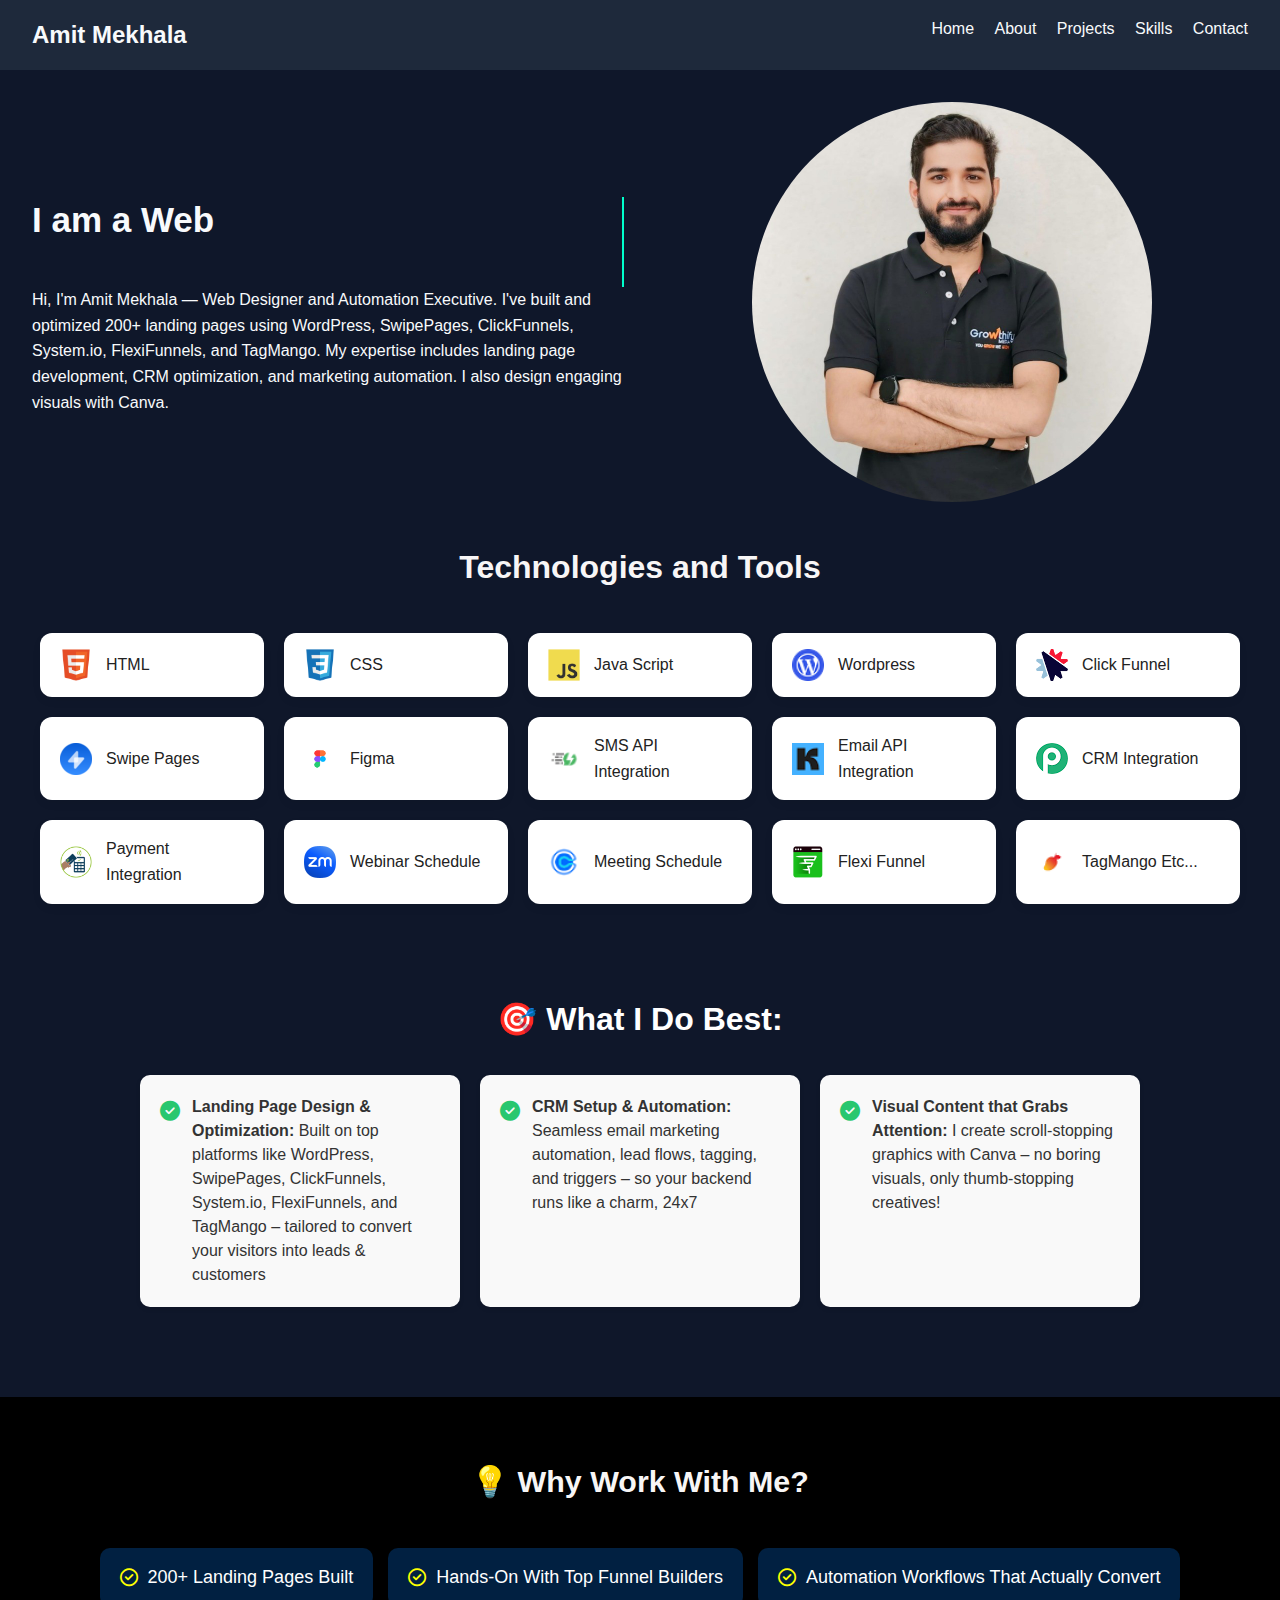
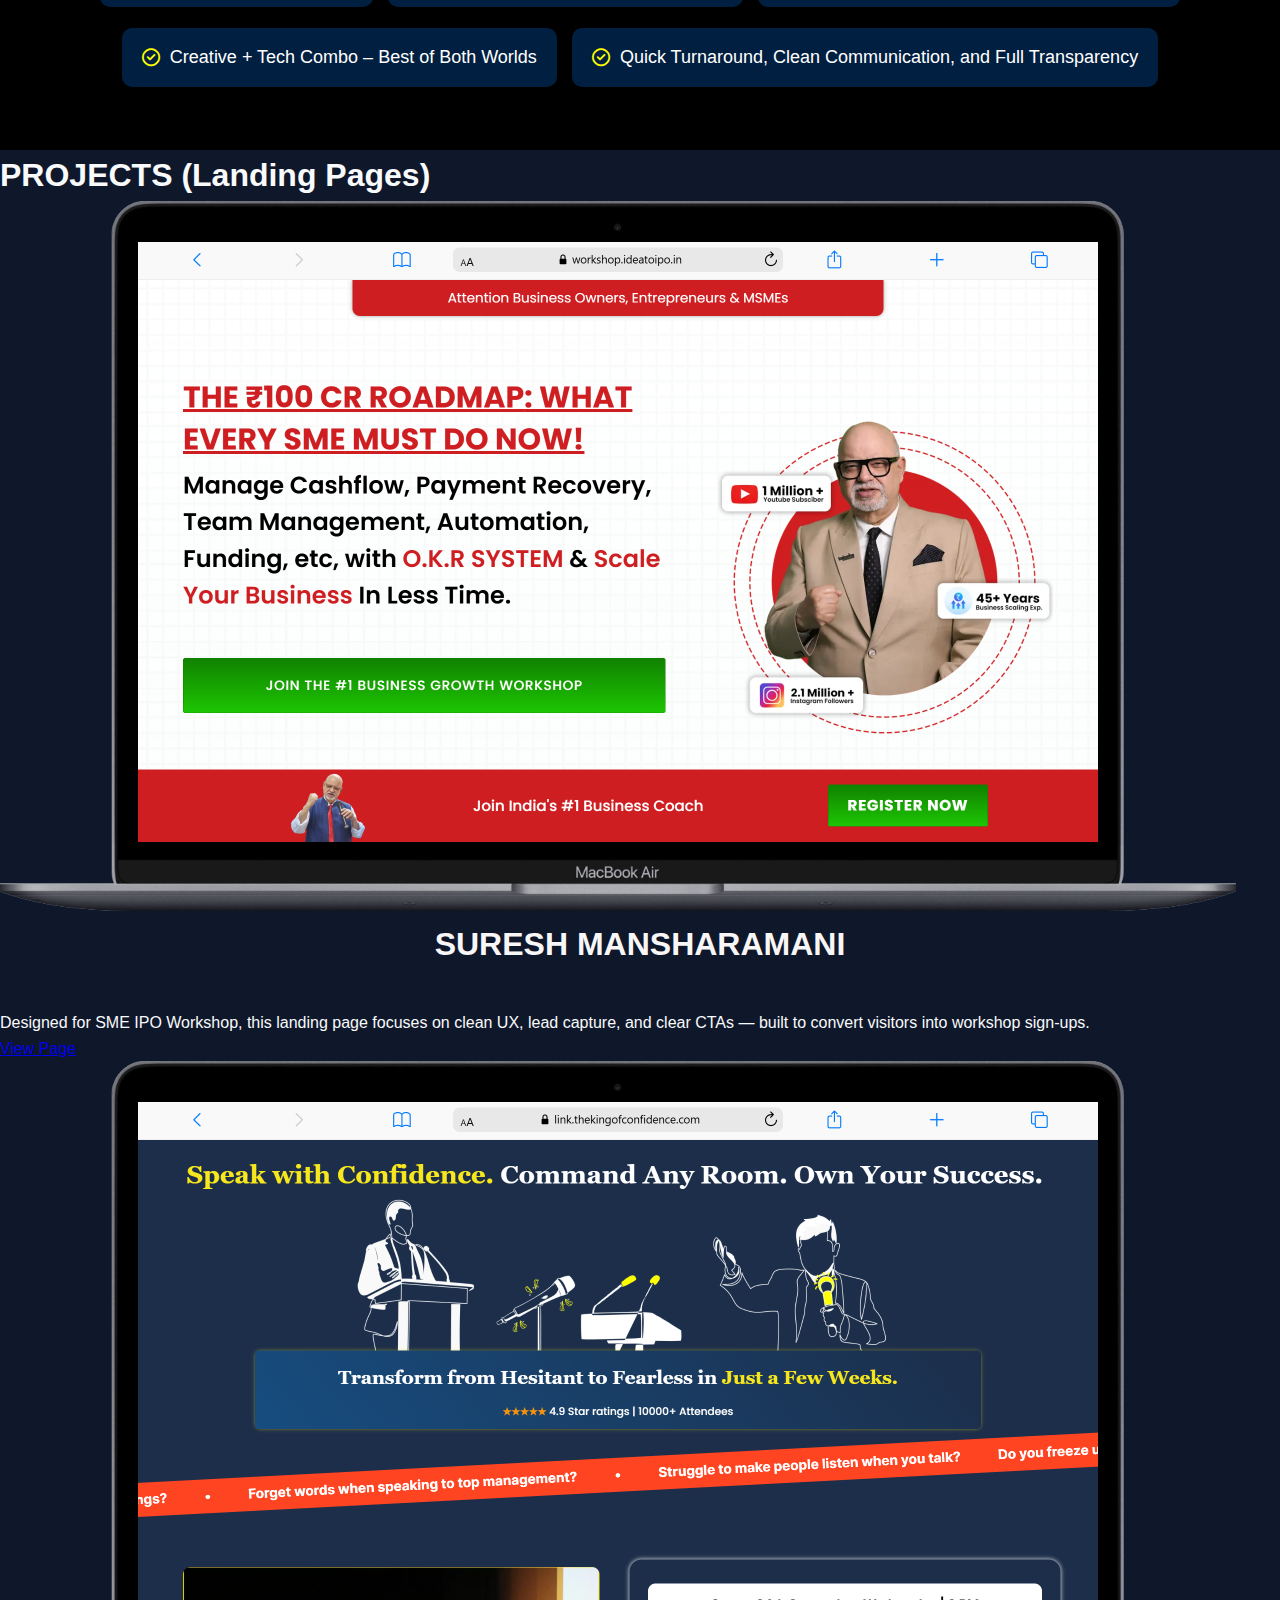
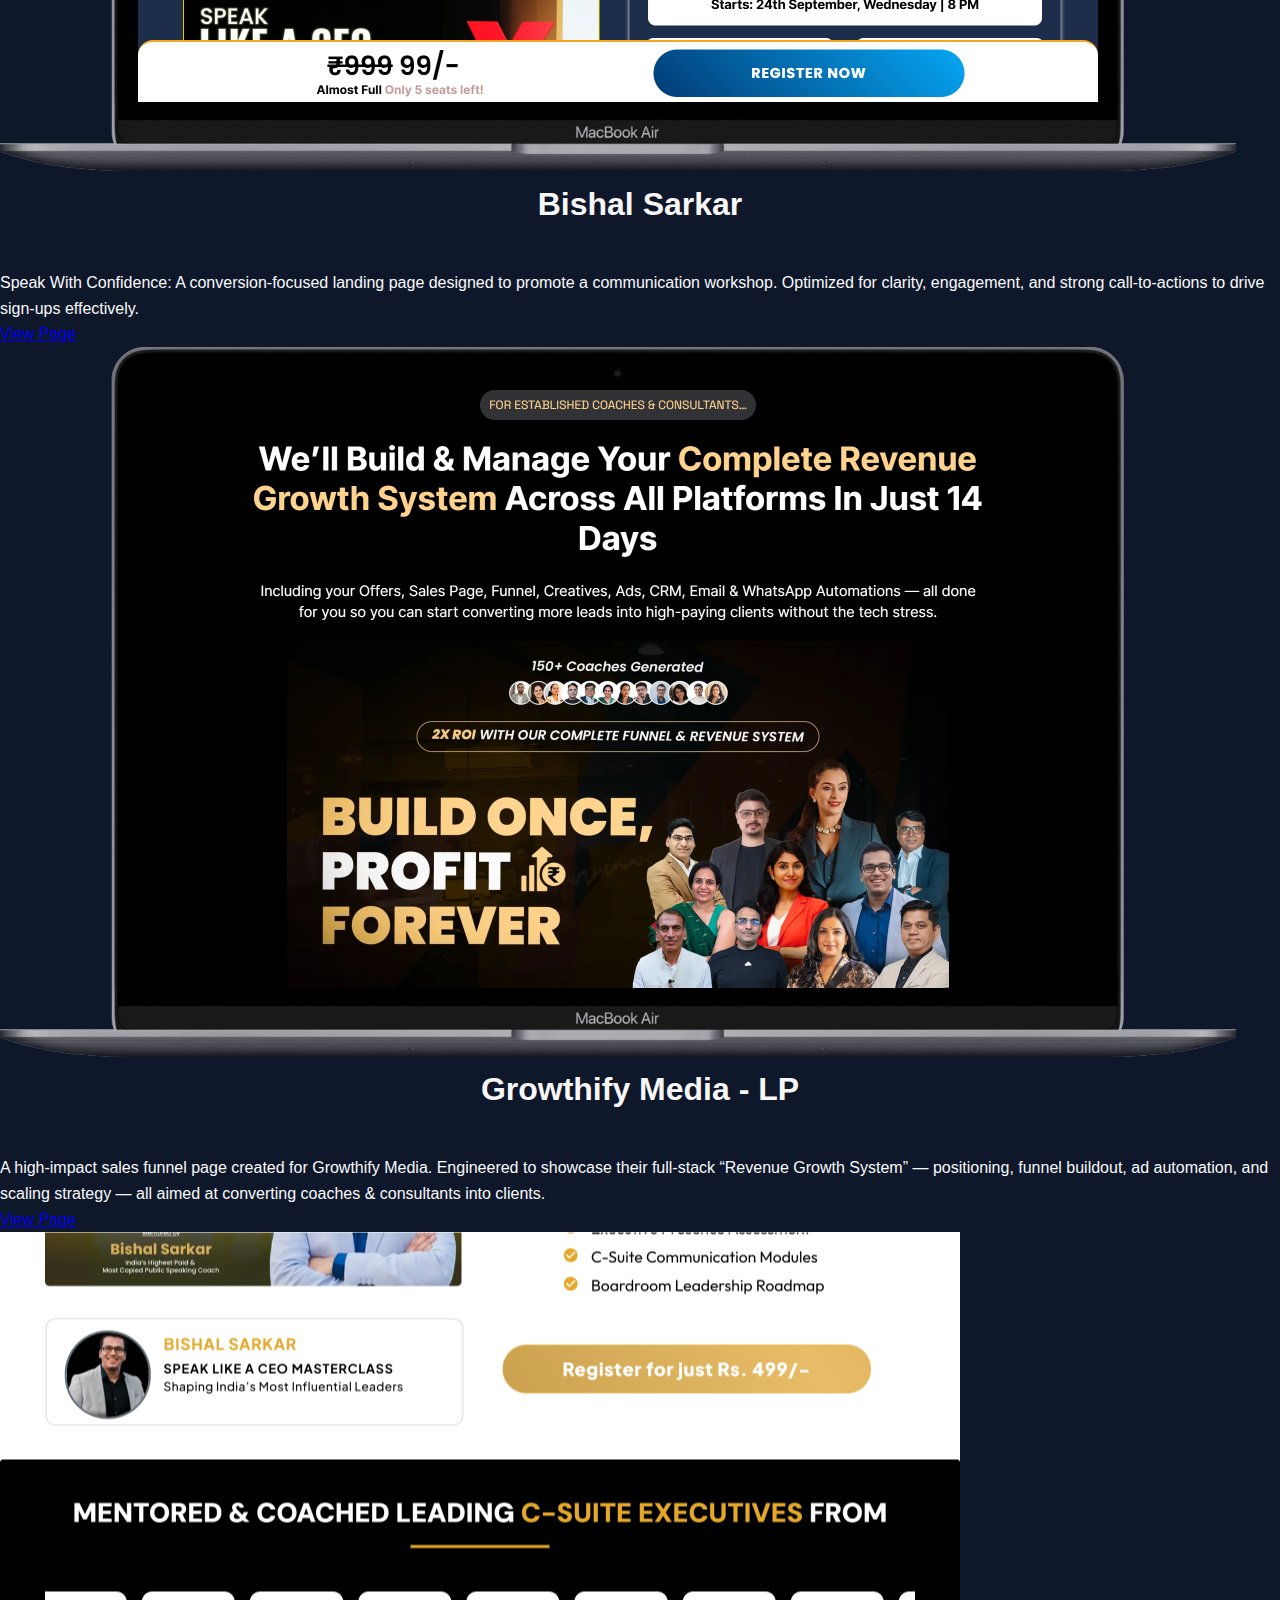
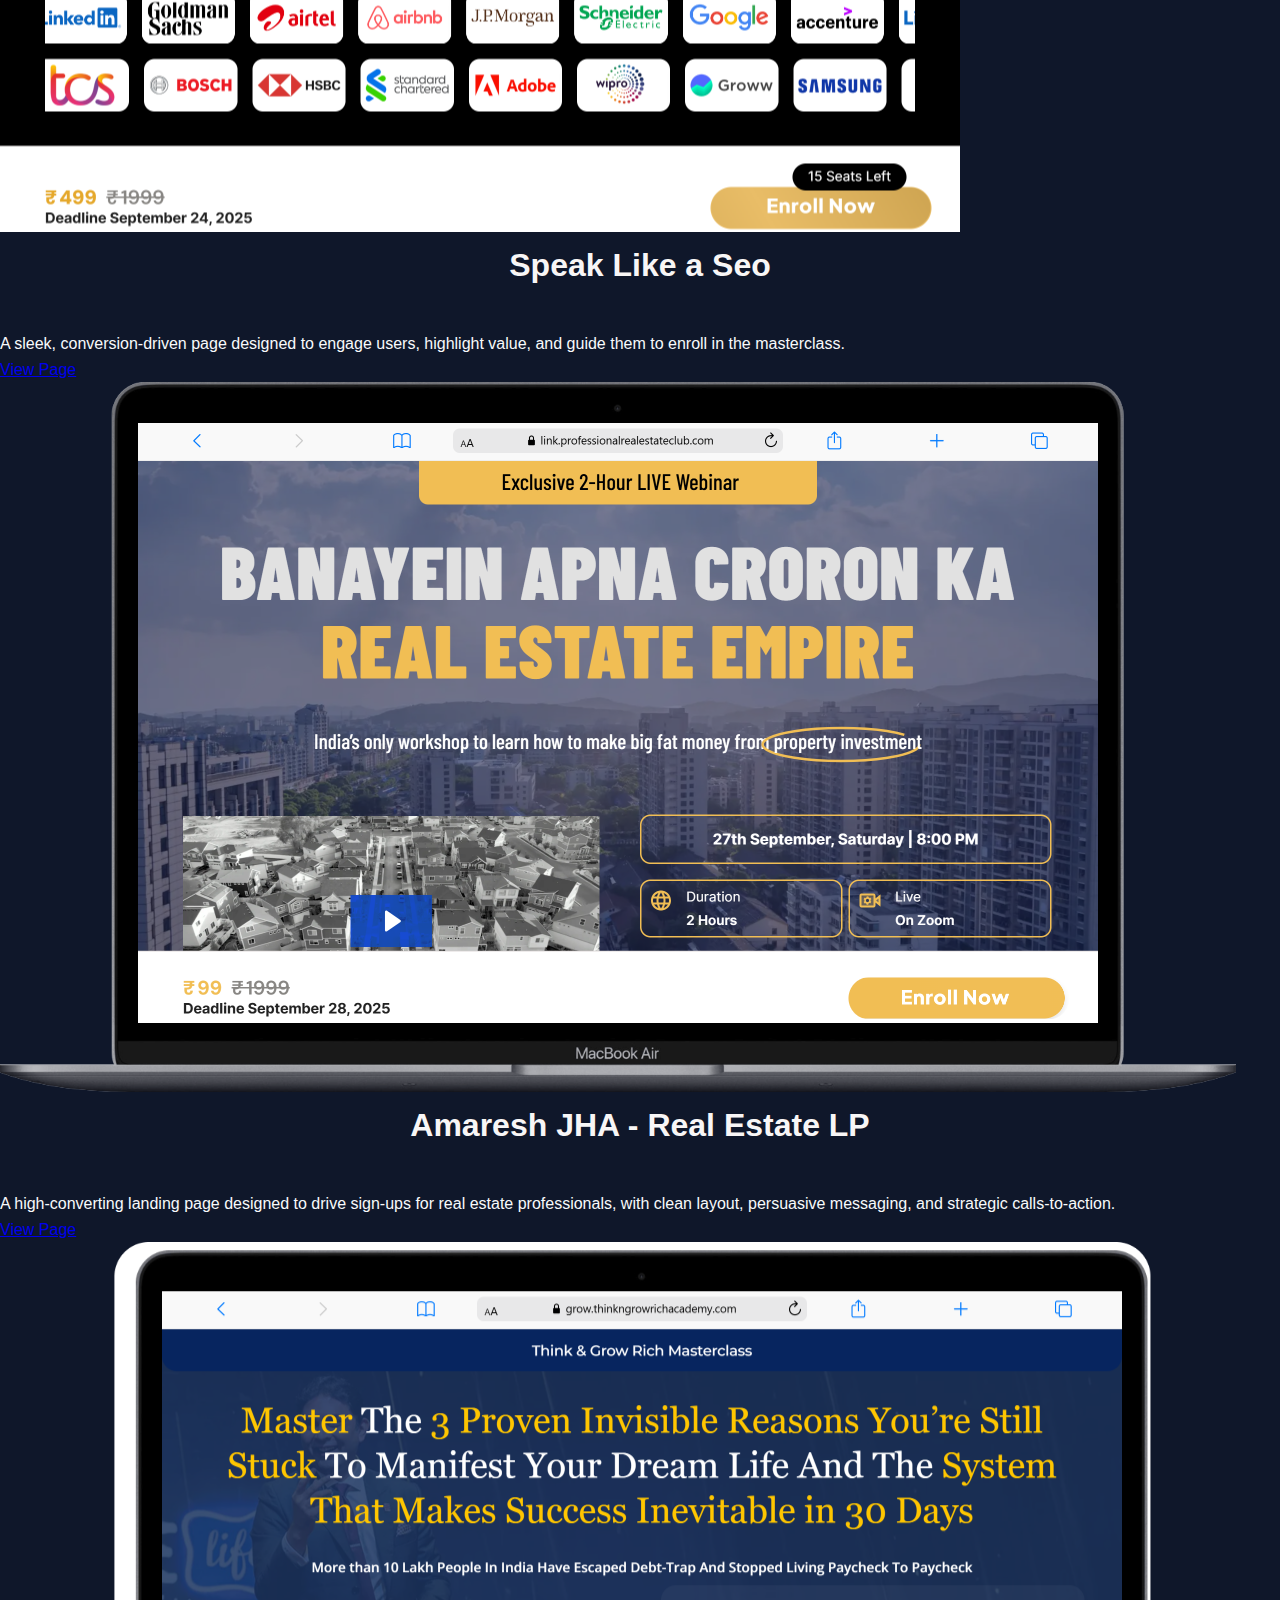
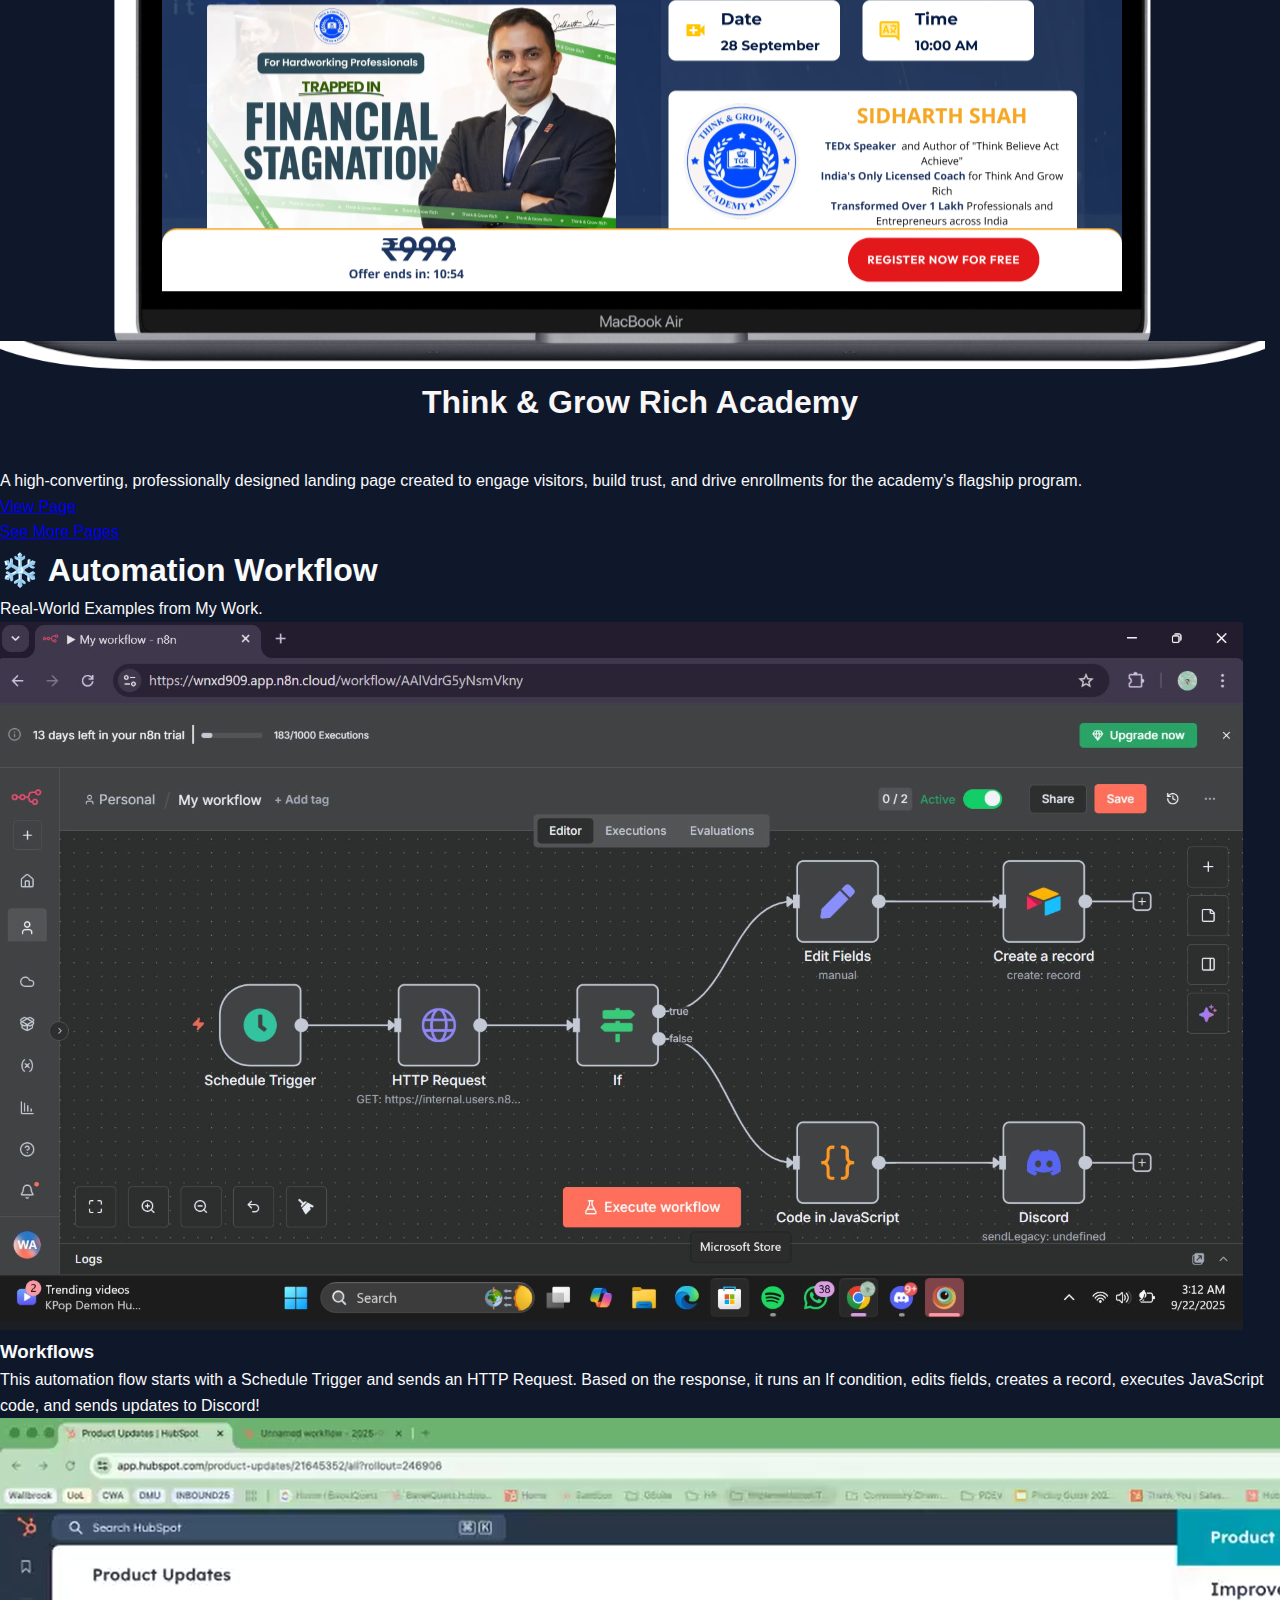
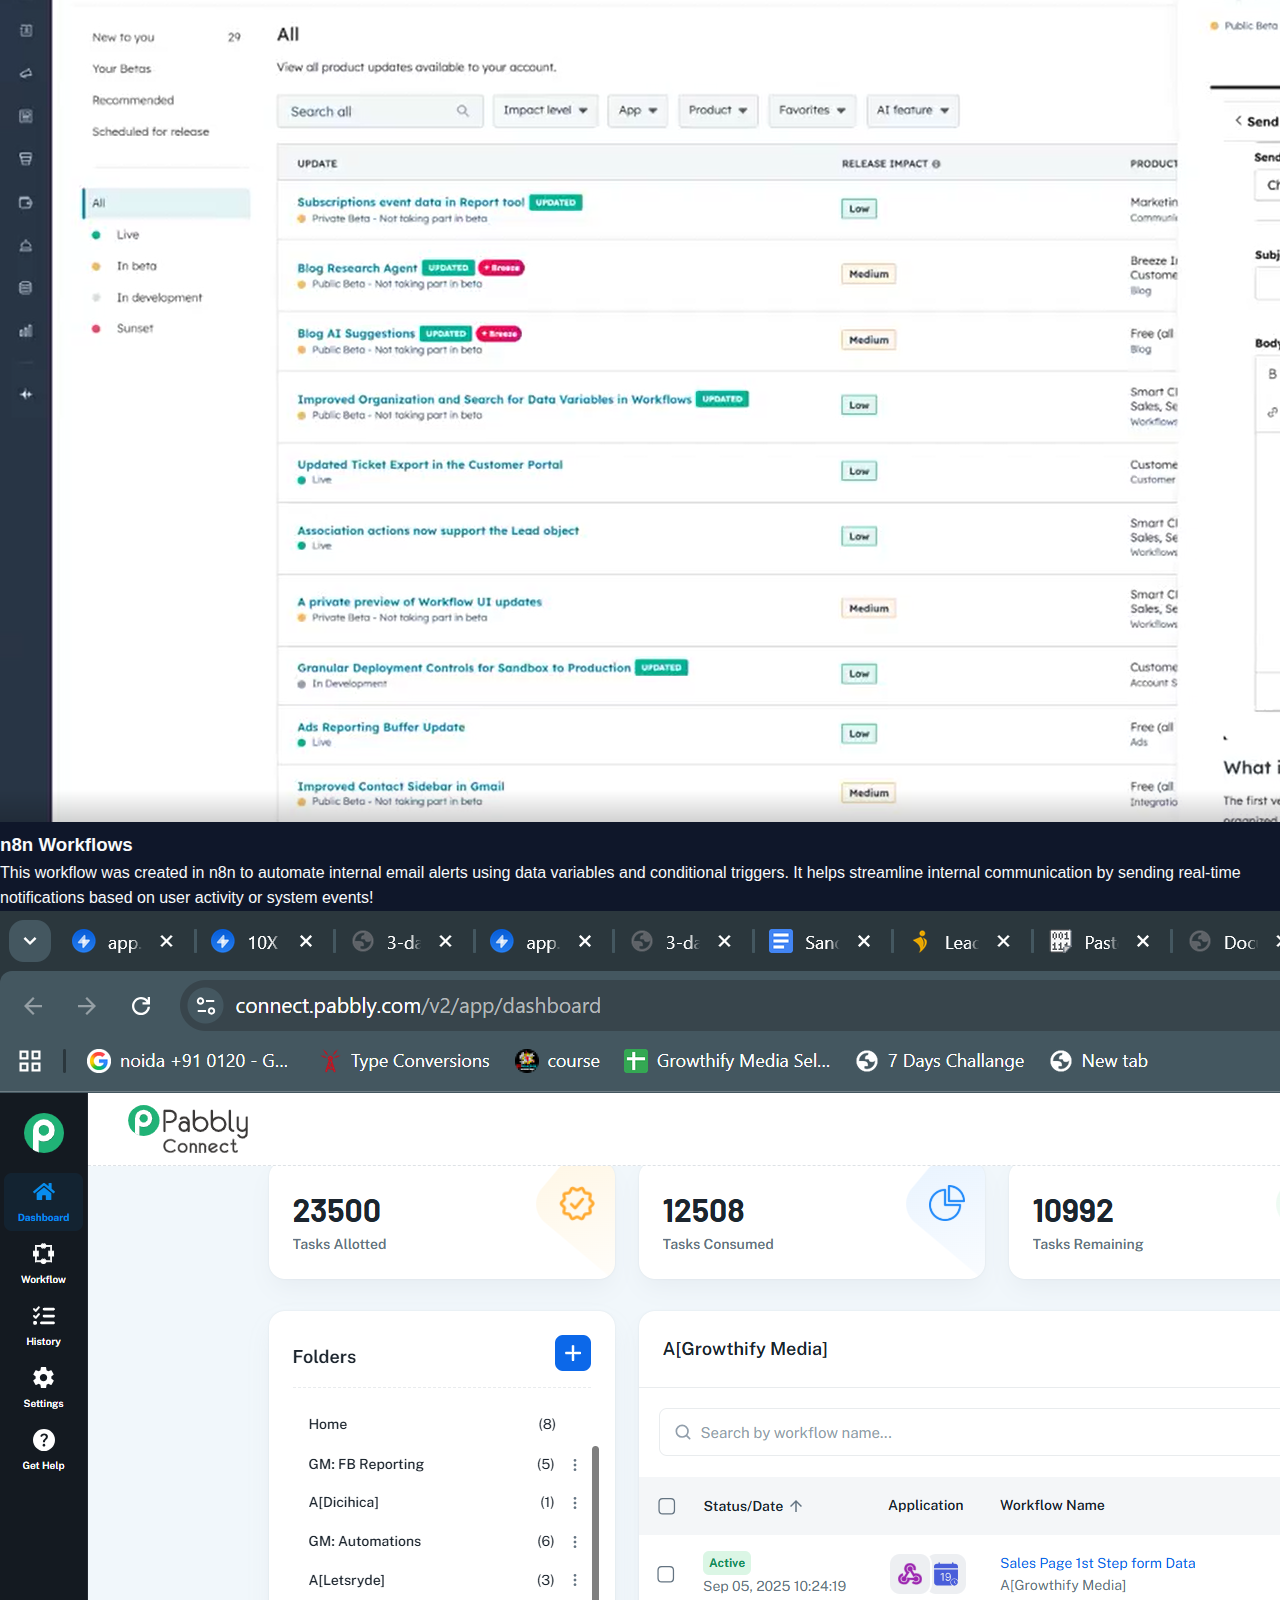
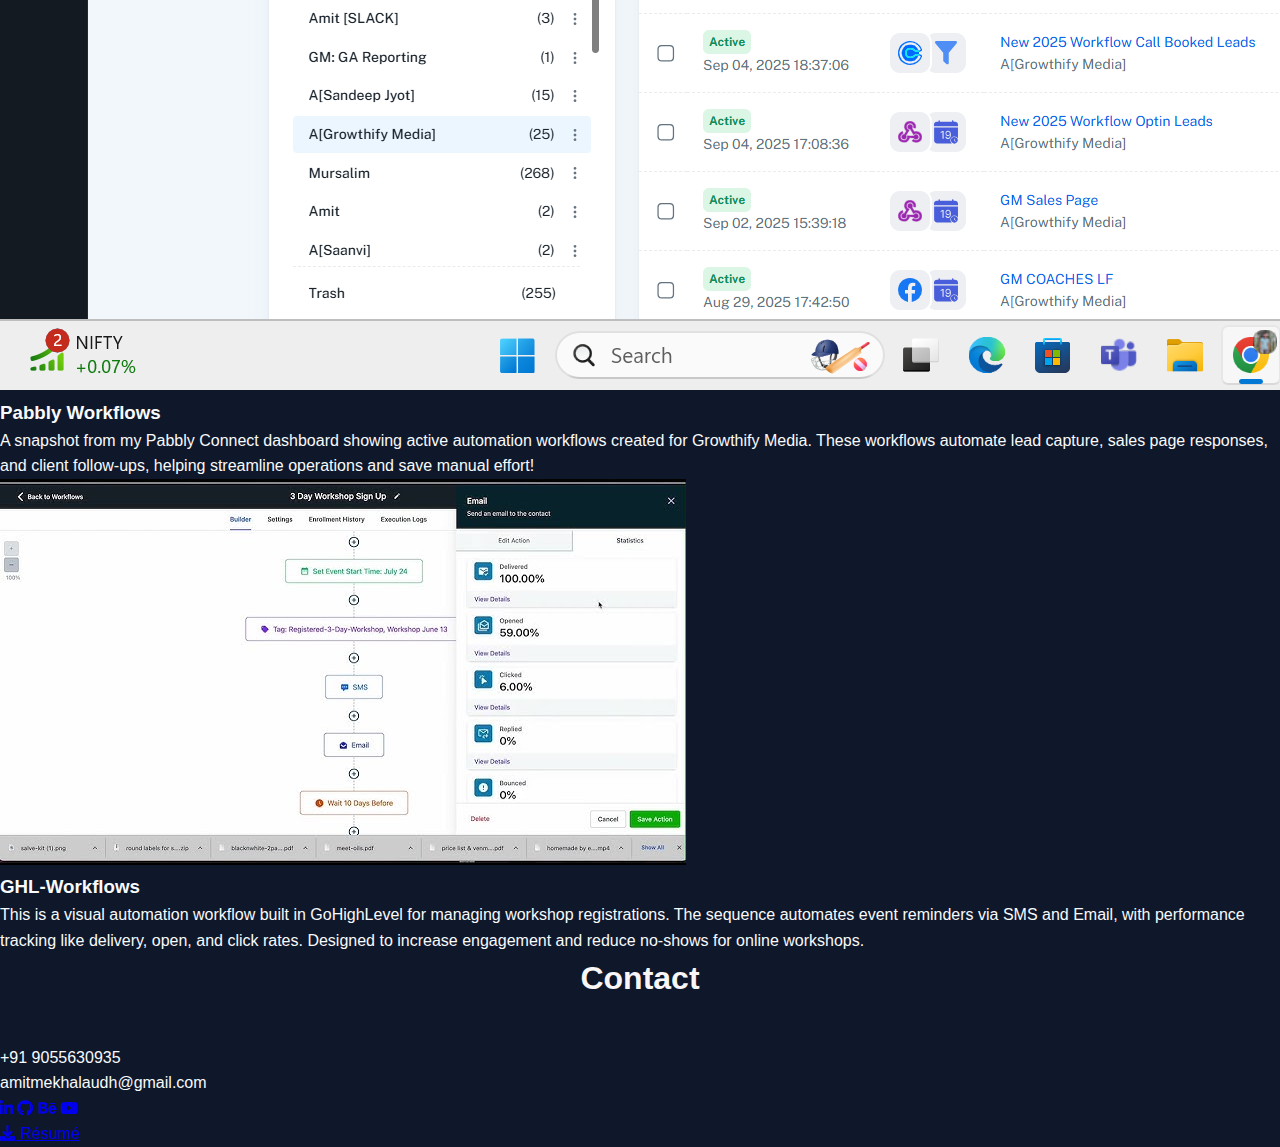
<file: index.html>
<!DOCTYPE html>
<html lang="en">
<head>
    <meta charset="UTF-8">
    <meta name="viewport" content="width=device-width, initial-scale=1.0">
    <title>Document</title>
    <link rel="stylesheet" href="script.css">
    <link rel="stylesheet" href="https://cdnjs.cloudflare.com/ajax/libs/font-awesome/6.7.2/css/all.min.css">
<meta name="viewport" content="width=device-width, initial-scale=1.0">
  </head>
<body>
     <header class="navbar">
    <div class="logo">Amit Mekhala</div>
    <nav class="nav-links">
      <a href="#home">Home</a>
      <a href="#about">About</a>
      <a href="#projects">Projects</a>
      <a href="#skills">Skills</a>
      <a href="#contact">Contact</a>
    </nav>
  </header>

  <section id="home," class="home1">
    <div class="h-content">
      <div class="typewriter" id="animated-text" aria-live="polite" aria-atomic="true"></div>
      <p>
        Hi, I'm Amit Mekhala — Web Designer and Automation Executive. I've built and optimized 200+ landing pages using WordPress, SwipePages, ClickFunnels, System.io, FlexiFunnels, and TagMango. My expertise includes landing page development, CRM optimization, and marketing automation. I also design engaging visuals with Canva.
      </p>
    </div>
    <div class="photo">
      <img
        style="width: 400px; height: 400px; border-radius: 290px;"
        src="amitt.jpg"
        alt="Amit Mekhala"
      />
    </div>
  </section >
<section2 class="section2" id="skills">
  <h2>Technologies and Tools</h2>
  <div class="grid">
    <div class="card">
      <img src="html.jpg" alt="C">
      <span>HTML</span>
    </div>
    <div class="card">
      <img src="css.jpg" alt="TypeScript">
      <span>CSS</span>
    </div>
    <div class="card">
      <img src="javasc.jpg" alt="Express">
      <span>Java Script</span>
    </div>
    <div class="card">
      <img src="workpress.png" alt="NodeJS">
      <span>Wordpress</span>
    </div>
    <div class="card">
      <img src="clickfunnel.png" alt="Postman">
      <span>Click Funnel</span>
    </div>
    <div class="card">
      <img src="swipepages.png" alt="Dart">
      <span>Swipe Pages</span>
    </div>
    <div class="card">
      <img src="figma.png" alt="Flutter">
      <span>Figma</span>
    </div>
    <div class="card">
      <img src="aisency.png" alt="React Native">
      <span>SMS API Integration</span>
    </div>
    <div class="card">
      <img src="kit.png" alt="HTML">
      <span>Email API Integration</span>
    </div>
    <div class="card">
      <img src="pabbly.png" alt="CSS">
      <span>CRM Integration</span>
    </div>
    <div class="card">
      <img src="payment.png" alt="Bootstrap">
      <span>Payment Integration</span>
    </div>
    <div class="card">
      <img src="zoom.png" alt="Redux">
      <span>Webinar Schedule</span>
    </div>
    <div class="card">
      <img src="calendly.png" alt="Sass">
      <span>Meeting Schedule</span>
    </div>
    <div class="card">
      <img src="flexi.png">
      <span>Flexi Funnel</span>
    </div>
    <div class="card">
      <img src="tagmango.png" alt="Tailwind">
      <span>TagMango Etc...</span>
    </div>
    
    </div>
  </div>
  </section2>
  <section3>
<h2 class="section-title">🎯 What I Do Best:</h2>

  <div class="grid-container">
    <div class="card1">
      <div class="check-icon"><i class="fas fa-check-circle"></i></div>
      <div class="card-content"><b>Landing Page Design & Optimization:</b> 
 Built on top platforms like WordPress, SwipePages, ClickFunnels, System.io, FlexiFunnels, and TagMango – tailored to convert your visitors into leads & customers</div>
    </div>

    <div class="card1">
      <div class="check-icon"><i class="fas fa-check-circle"></i></div>
      <div class="card-content"><b>CRM Setup & Automation:</b> 
 Seamless email marketing automation, lead flows, tagging, and triggers – so your backend runs like a charm, 24x7</div>
    </div>

    <div class="card1">
      <div class="check-icon"><i class="fas fa-check-circle"></i></div>
      <div class="card-content"><b> Visual Content that Grabs Attention:</b>
 I create scroll-stopping graphics with Canva – no boring visuals, only thumb-stopping creatives!
</div>
    </div>

  </div>
</section3>

  <section class="audience-section">
  <h2>💡 Why Work With Me?

</h2>
  <div class="audience-grid">
    <div class="audience-box"><i class="fa-regular fa-circle-check fa-1_5x "style="color: yellow;"></i> 200+ Landing Pages Built</div>
    <div class="audience-box"><i class="fa-regular fa-circle-check fa-1_5x" style="color: yellow; font-weight: 500;"></i> Hands-On With Top Funnel Builders</div>
    <div class="audience-box"><i class="fa-regular fa-circle-check fa-1_5x" style="color: yellow;"></i> Automation Workflows That Actually Convert</div>
    <div class="audience-box"><i class="fa-regular fa-circle-check fa-1_5x" style="color: yellow;"></i> Creative + Tech Combo – Best of Both Worlds</div>
    <div class="audience-box"><i class="fa-regular fa-circle-check fa-1_5x" style="color: yellow;"> </i>Quick Turnaround, Clean Communication, and Full Transparency</div>
  
  </div>
</div>
</section>
 <section class="projects-section" id="projects">
    <h1>PROJECTS (Landing Pages)</h1>

    <div class="projects-grid">
      <!-- Project 1 -->
      <div class="project-card">
        <img src="lp2.png" alt="Project Image" />
        <div class="project-content">
          <h2>SURESH MANSHARAMANI </h2>
          <p>Designed for SME IPO Workshop, this landing page focuses on clean UX, lead capture, and clear CTAs — built to convert visitors into workshop sign-ups.</p>
          <span></span>
         <a class="et" href="https://workshop.ideatoipo.in/">View Page</a>

        </div>
      </div>

      <!-- Project 2 -->
      <div class="project-card">
        <img src="lp1.png" alt="Project Image" />
        <div class="project-content">
          <h2>Bishal Sarkar</h2>
          <p>Speak With Confidence: A conversion-focused landing page designed to promote a communication workshop. Optimized for clarity, engagement, and strong call-to-actions to drive sign-ups effectively.</p>
          <a class="et" href="https://link.thekingofconfidence.com/speak-with-confidence">View Page</a>
        </div>
      </div>

      <!-- Project 3 -->
      <div class="project-card">
        <img src="lp3.png"Project Image" />
        <div class="project-content">
          <h2>Growthify Media - LP </h2>
          <p>A high-impact sales funnel page created for Growthify Media. Engineered to showcase their full-stack “Revenue Growth System” — positioning, funnel buildout, ad automation, and scaling strategy — all aimed at converting coaches & consultants into clients.</p>
        <a class="et" href="https://link.growthifymedia.com/get-onboarded">View Page</a>
        </div>
      </div>
       <!-- Project 4 -->
      <div class="project-card">
        <img src="lp4.png" alt="Project Image" />
        <div class="project-content">
          <h2>Speak Like a Seo</h2>
          <p>A sleek, conversion-driven page designed to engage users, highlight value, and guide them to enroll in the masterclass.</p>
          <span></span>
         <a class="et" href="https://link.thekingofconfidence.com/masterclass">View Page</a>

        </div>
      </div>
       <!-- Project 5 -->
      <div class="project-card">
        <img src="lp5.png" alt="Project Image" />
        <div class="project-content">
          <h2>Amaresh JHA - Real Estate LP</h2>
          <p>A high-converting landing page designed to drive sign-ups for real estate professionals, with clean layout, persuasive messaging, and strategic calls-to-action.</p>
          <span></span>
         <a class="et" href="https://link.professionalrealestateclub.com/webinar">View Page</a>

        </div>
      </div>
       <!-- Project 5 -->
      <div class="project-card">
        <img src="lp6.png" alt="Project Image" />
        <div class="project-content">
          <h2>Think & Grow Rich Academy</h2>
          <p>A high-converting, professionally designed landing page created to engage visitors, build trust, and drive enrollments for the academy’s flagship program.</p>
          <span></span>
         <a class="et" href="https://grow.thinkngrowrichacademy.com/usfm">View Page</a>

        </div>
      </div>
    </div>
    <section class="see-more">
    <div><a class="seemore" href="https://docs.google.com/spreadsheets/d/1KquQ8TIydS5zkmxH9CC1Wq2jlOaq3TEIYf3ku7-Yai4/edit?usp=sharing">See More Pages</a></div>
  </section>

<section><div class="workflow">
    <h1>❄️ Automation Workflow</h1>
    <p class="subtitle">Real-World Examples from My Work.</p>

    <div class="workflow-section">
      
      <!-- First Workflow -->
      <div class="workflow-box">
        <img src="workflow.png" alt="Workflow Image 1" />
        <h3>Workflows</h3>
        <p>
          This automation flow starts with a Schedule Trigger and sends an HTTP Request. Based on the response, it runs an If condition, edits fields, creates a record, executes JavaScript code, and sends updates to Discord!
        </p>
      </div>

      <!-- Second Workflow -->
      <div class="workflow-box">
        <img src="workflow2.png" alt="Workflow Image 2" />
        <h3>n8n Workflows</h3>
        <p>
          This workflow was created in n8n to automate internal email alerts using data variables and conditional triggers. It helps streamline internal communication by sending real-time notifications based on user activity or system events!
        </p>
      </div>
      <div class="workflow-box">
        <img src="workflow4.png" alt="Workflow Image 1" />
        <h3>Pabbly Workflows</h3>
        <p>
          A snapshot from my Pabbly Connect dashboard showing active automation workflows created for Growthify Media. These workflows automate lead capture, sales page responses, and client follow-ups, helping streamline operations and save manual effort!
        </p>
      </div>

      <!-- third Workflow -->
      <div class="workflow-box">
        <img src="workflow5.jpg" alt="Workflow Image 2" />
        <h3>GHL-Workflows</h3>
        <p>
          This is a visual automation workflow built in GoHighLevel for managing workshop registrations. The sequence automates event reminders via SMS and Email, with performance tracking like delivery, open, and click rates. Designed to increase engagement and reduce no-shows for online workshops.
        </p>
      </div>


    </div>
  </div></section>
<section class="contactus" id="contact">
  <div class="contact-section">
    <h2>Contact</h2>
    <p class="phone">+91 9055630935</p>
    <p class="email">amitmekhalaudh@gmail.com</p>
  </div>

  <!-- Social Links -->
  <div class="social-links">
    <a href="https://www.linkedin.com/in/amit-mekhala-b76b2019b" target="_blank"><i class="fab fa-linkedin-in"></i></a>
    <a href="https://github.com/Amitmekhala" target="_blank"><i class="fab fa-github"></i></a>
    <a href="https://behance.net" target="_blank"><i class="fab fa-behance"></i></a>
    <a href="https://youtube.com" target="_blank"><i class="fab fa-youtube"></i></a>
  </div>

  <!-- Resume Button -->
  <a href="https://drive.google.com/file/d/1qvztLANAFCoFXW13lvmMnh0LRXs6vpkP/view?usp=sharing" class="resume-btn" download>
    <i class="fas fa-download"></i> Résumé
  </a>
</section>
  <script src="script.js"></script>
</body>
</html>
</file>
<file: script.css>
* {
  margin: 0;
  padding: 0;
  box-sizing: border-box;
}

body {
  font-family: sans-serif;
  background: #0f172a;
  color: #f8fafc;
  line-height: 1.6;
  scroll-behavior: smooth;
}

header.navbar {
  display: flex;
  justify-content: space-between;
  padding: 1rem 2rem;
  background-color: #1e293b;
  position: sticky;
  top: 0;
  z-index: 100;
}

.navbar .logo {
  font-weight: bold;
  font-size: 1.5rem;
}

.nav-links a {
  margin-left: 1rem;
  text-decoration: none;
  color: #f8fafc;
  transition: color 0.3s;
}

.nav-links a:hover {
  color: #38bdf8;
}
.home1 {
  display: flex; 
  justify-content: space-between; 
  align-items: center; 
  padding: 2rem;
}
.h-content {
  flex: 1;
  padding-right: 1rem;
  width: 600px;
}
.h-content h1 {
  font-size: 4.5rem;
  margin-bottom: 1rem;
  line-height: 80px;
}
.photo {
  flex: 1;
  padding-left: 1rem;
  text-align: center;
 
}
h2 {
  text-align: center;
  margin-bottom: 40px;
  font-size: 32px;
  color: #f8f6f6;
}

.grid {
  display: grid;
  grid-template-columns: repeat(auto-fit, minmax(200px, 1fr));
  gap: 20px;
  max-width: 1200px;
  margin: 0 auto;
}

.card {
  background: white;
  border-radius: 12px;
  box-shadow: 0 4px 10px rgba(0,0,0,0.05);
  padding: 16px 20px;
  display: flex;
  align-items: center;
  gap: 14px;
  transition: transform 0.2s ease;
}

.card:hover {
  transform: translateY(-4px);
}

.card img {
  width: 32px;
  height: 32px;
  object-fit: contain;
}

.card span {
  font-size: 16px;
  font-weight: 500;
  color: #222;
}


.typewriter {
  font-size: 35px;
  font-weight: 700;
  border-right: 2px solid #00ffcc;
  white-space: normal;    /* <-- yaha change */
  overflow: hidden;
  max-width: 700px; 
  height: 90px;      /* thoda wide rakho */
  line-height: 1.3;       /* thoda spacing improve karne ke liye */
  animation: blink 0.5s step-end infinite;
}
@keyframes blink {
  0%, 100% { border-color: transparent; }
  50% { 
  }
}


.section-title {
  text-align: center;
  margin-top: 90px;
  font-size: 32px;
  color: #fff;
  font-weight: bold;
  margin-bottom: 30px;
}

.grid-container {
  display: grid;
  grid-template-columns: repeat(auto-fit, minmax(320px, 1fr));
  gap: 20px;
  max-width: 1000px;
  margin: 0 auto;
}

.card1 {
  background: #f9f9f9;
  border-radius: 10px;
  padding: 20px;
  box-shadow: 0 2px 5px rgba(0,0,0,0.1);
  display: flex;
  gap: 12px;
  align-items: flex-start;
  margin-bottom : 90px;
}

.full-width {
  grid-column: span 2;
}

.check-icon {
  color: #28c76f;
  font-size: 20px;
  flex-shrink: 0;
}

.card-content {
  font-size: 16px;
  line-height: 1.5;
  color: #333;
  text-align: left;
}

.card-content b {
  font-weight: 600;
}

.audience-section {
  text-align: center;
  padding: 60px 20px;
  background-color: #000;
  color: #fff;
}

.audience-section h2 {
  font-size: 1.9rem;
  font-weight: bold;
  margin-bottom: 40px;
}

.audience-grid {
  display: flex;
  flex-wrap: wrap;
  justify-content: center;
  align-items: left;
  gap: 15px;
}

.audience-box {
  background-color: #012041;
  color: white;
  padding: 15px 20px;
  border-radius: 10px;
  font-size: 18px;
  display: flex;
  align-items: center;
  gap: 10px;
  min-width: 220px;
  max-width: 100%;
  justify-content: center;
  text-align: center;
  margin: 3px 0;
}

/* Icon container styling */
.icon {
  border-radius: 50%;
  padding: 6px;
  display: flex;
  align-items: center;
  justify-content: center;
}

/* SVG size and color */
.icon svg {
  display: block;
  width: 20px;
  height: 20px;
  fill: black;
}

/* Responsive styling */
@media (max-width: 600px) {
  .audience-section h2 {
    font-size: 1.5rem;
    margin-bottom: 30px;
  }
.audience-grid {
  flex-wrap: wrap;
  justify-content: left;
  align-items: left;
  gap: 15px;
}

  .audience-box {
    flex: 1 1 90%;
    font-size: 0.95rem;
    padding: 12px 16px;
    padding-left: 30px;
    display: flex;
    align-items: left;
    justify-content: left;
  }
}

.section2{
  background-color: #FFD32D;
}
</file>
